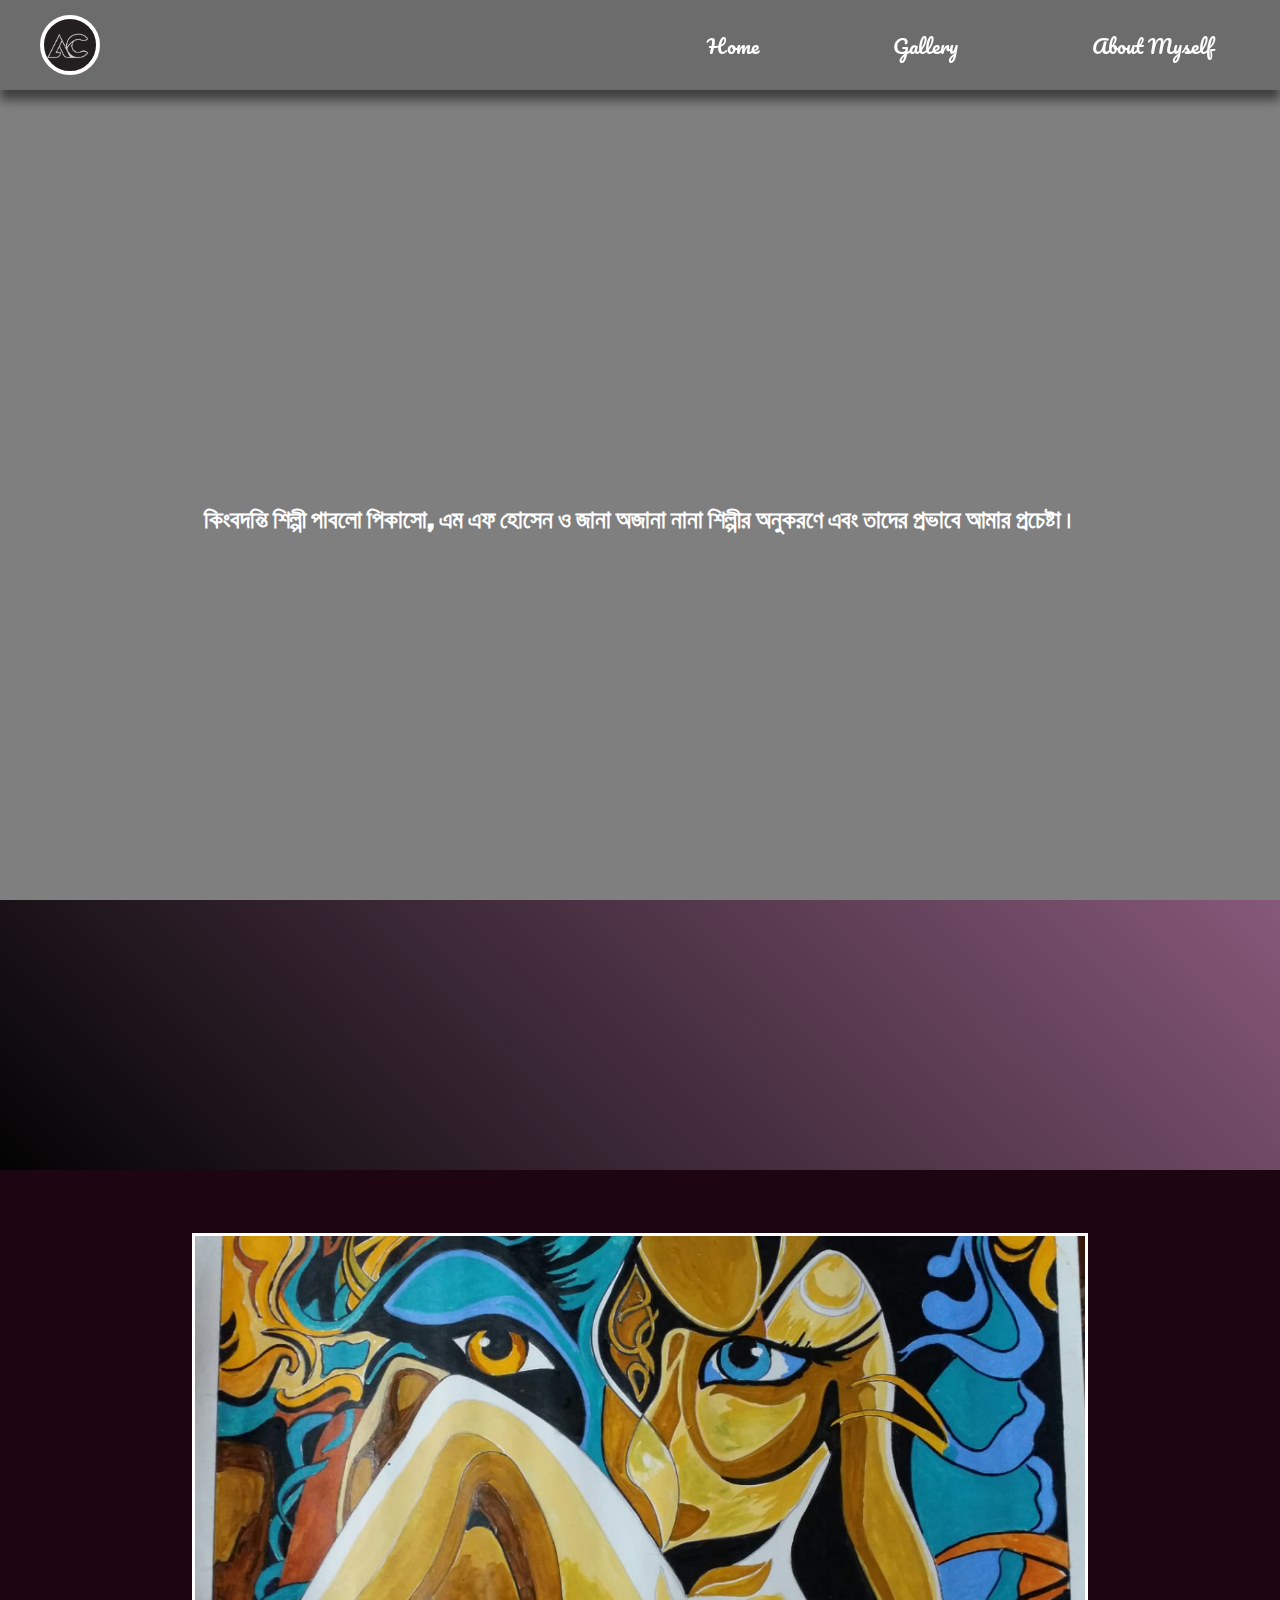
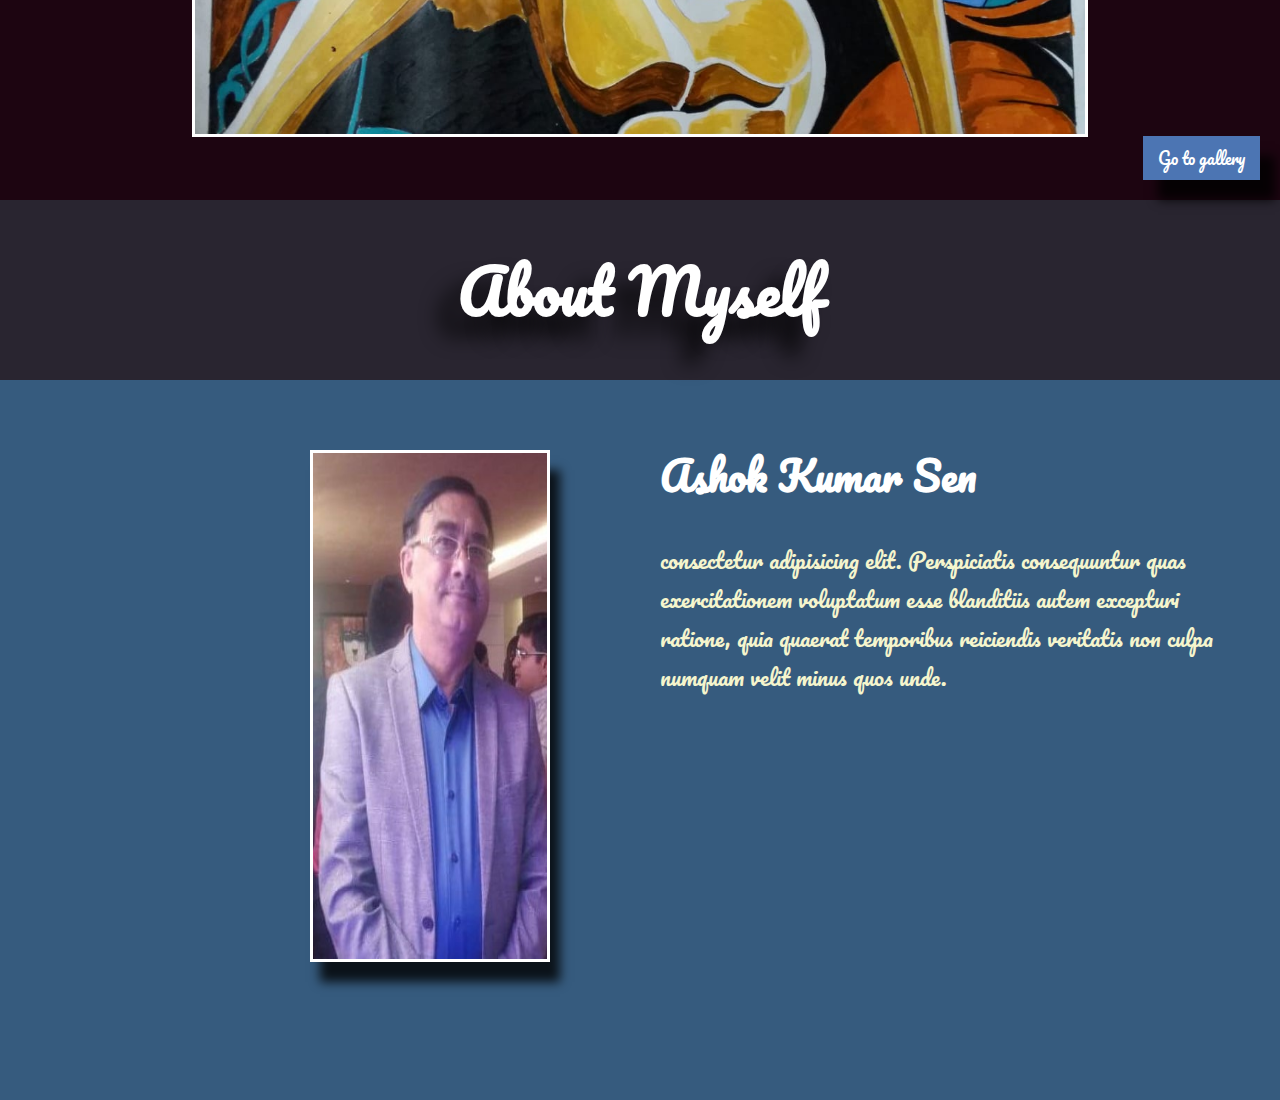
<file: index.html>
<!DOCTYPE html>
<html lang="en">
  <head>
    <meta charset="UTF-8" />
    <meta name="viewport" content="width=device-width, initial-scale=1.0" />
    <title>AshokOnCanvas</title>
    <link rel="preconnect" href="https://fonts.gstatic.com" />
    <link rel="preconnect" href="https://fonts.gstatic.com" />
    <link
      href="https://fonts.googleapis.com/css2?family=Carter+One&family=Pacifico&display=swap"
      rel="stylesheet"
    />
    <link rel="icon" href="./assets/icon.png" />
    <link rel="stylesheet" href="./style.css" />
  </head>
  <body>
    <div class="container">
      <header class="nav">
        <nav>
          <ul>
            <div class="logo"></div>
            <div class="links">
              <li><a href="#">Home</a></li>
              <li><a href="#Gallery">Gallery</a></li>
              <li><a href="#About">About Myself</a></li>
            </div>
          </ul>
        </nav>
      </header>
      <h1>AshokOnCanvas</h1>
      <p>
        কিংবদন্তি শিল্পী পাবলো পিকাসো, এম এফ হোসেন ও জানা অজানা নানা শিল্পীর
        অনুকরণে এবং তাদের প্রভাবে আমার প্রচেষ্টা।
      </p>
    </div>
    <div class="box" id="Gallery">
      <div class="gallery-header">
        <h1>A few of my Creations</h1>
      </div>
      <div class="gallery-content">
        <div class="gallery-container">
          <div class="three-container" id="three-container">
            <div
              class="slide"
              style="
                background: url(assets/7.jpg);
                background-position: center;
                background-size: cover;
                background-repeat: no-repeat;
              "
            ></div>
            <div
              class="slide"
              style="
                background: url(assets/51.jpg);
                background-position: center;
                background-size: cover;
                background-repeat: no-repeat;
              "
            ></div>
            <div
              class="slide"
              style="
                background: url(assets/39.jpg);

                background-position: center;
                background-size: cover;
                background-repeat: no-repeat;
              "
            ></div>
          </div>
          <a href="gallery.html" class="more-btn">Go to gallery</a>
        </div>
      </div>
    </div>

    <div class="about" id="About">
      <div class="about-header"><h3>About Myself</h3></div>
      <div class="about-container">
        <div class="image">
          <img src="assets/profile.jpg" alt="" />
        </div>
        <div class="description">
          <h3>Ashok Kumar Sen</h3>
          <p>
            consectetur adipisicing elit. Perspiciatis consequuntur quas
            exercitationem voluptatum esse blanditiis autem excepturi ratione,
            quia quaerat temporibus reiciendis veritatis non culpa numquam velit
            minus quos unde.
          </p>
        </div>
      </div>
    </div>
    <script src="./script.js"></script>
  </body>
</html>
</file>
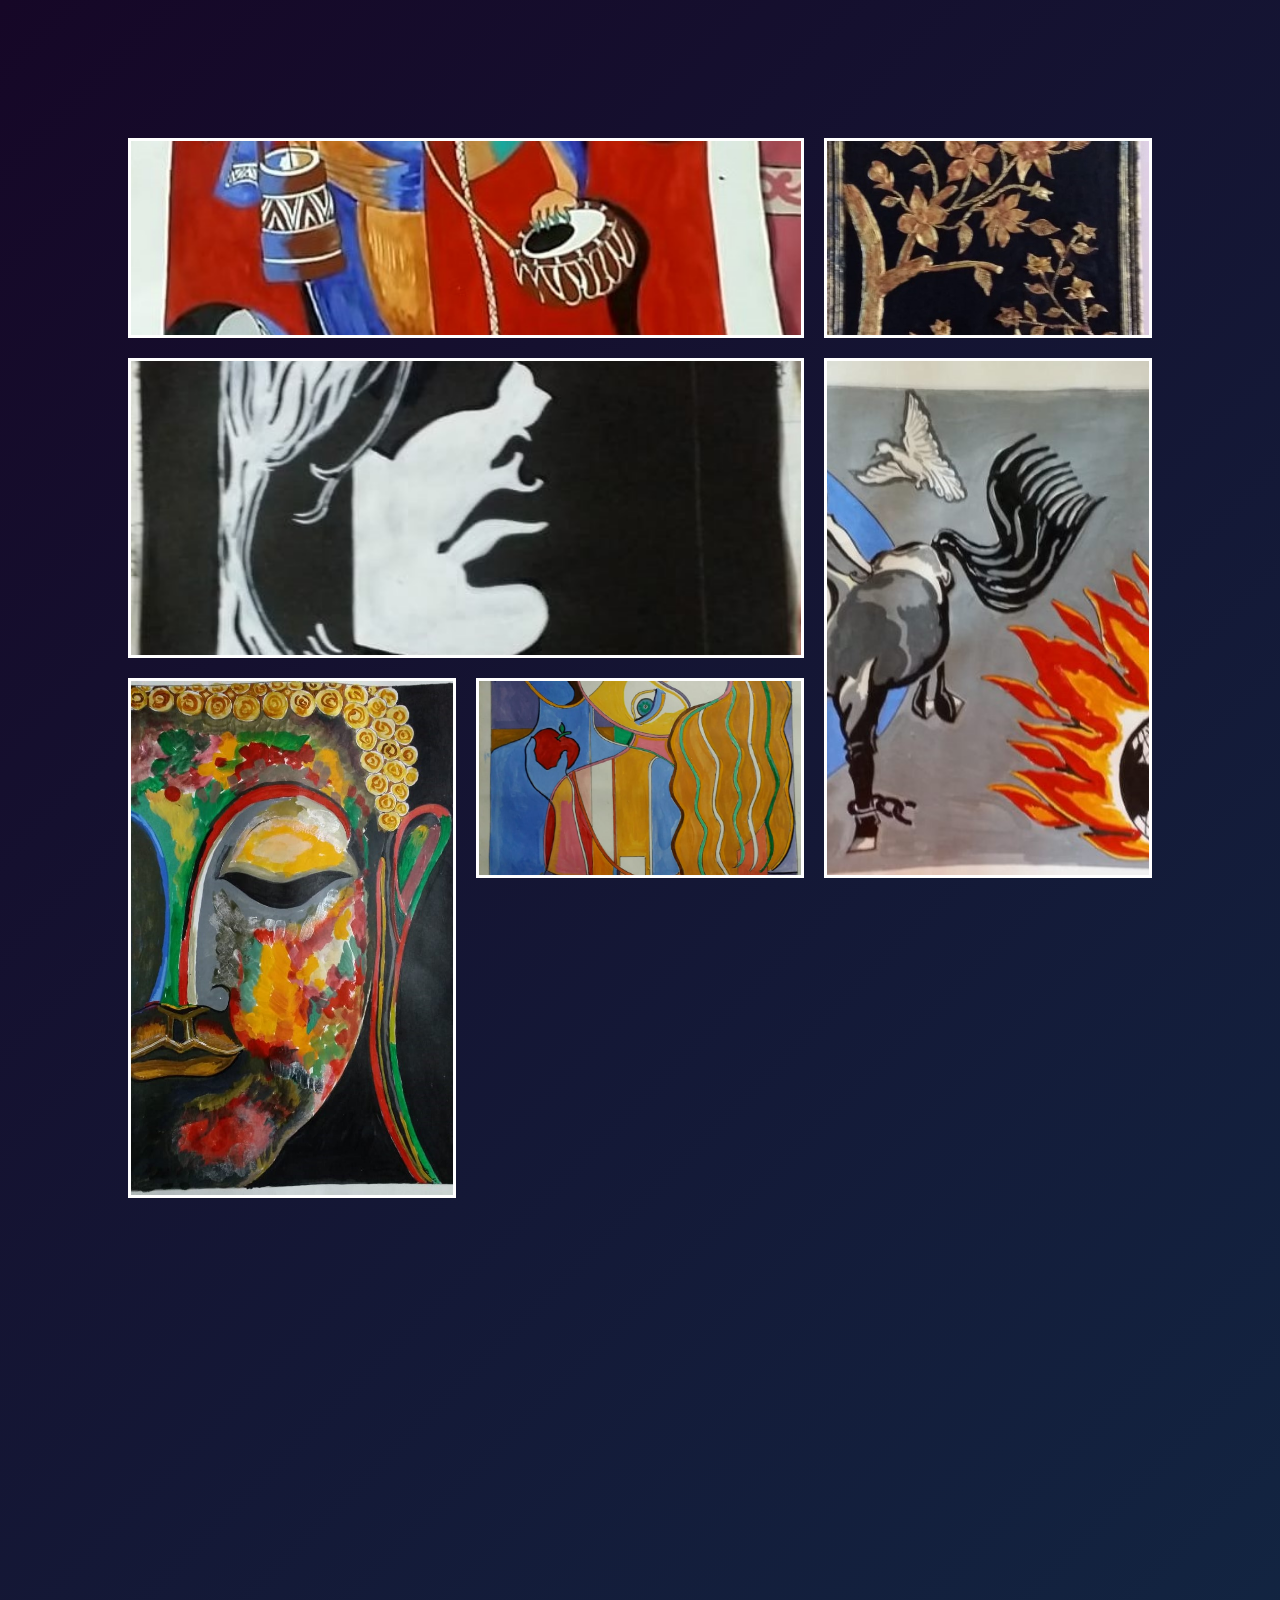
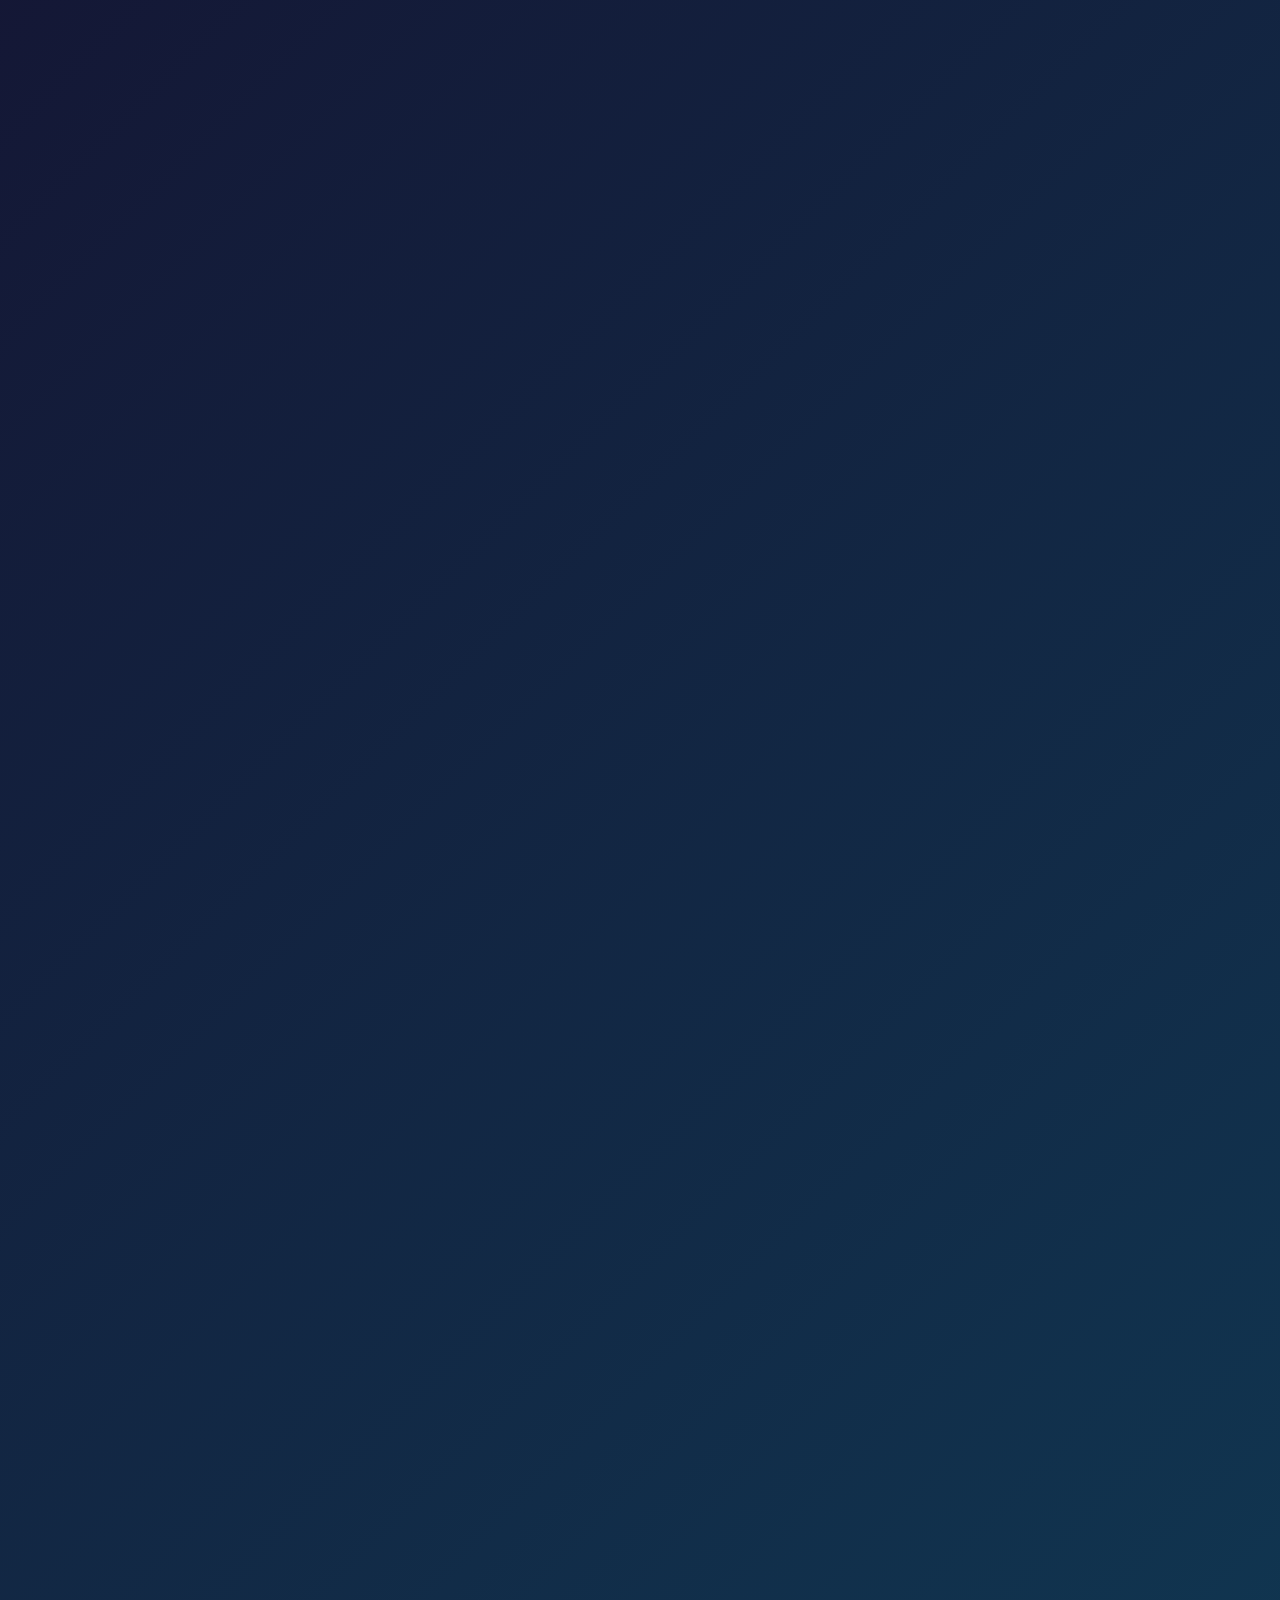
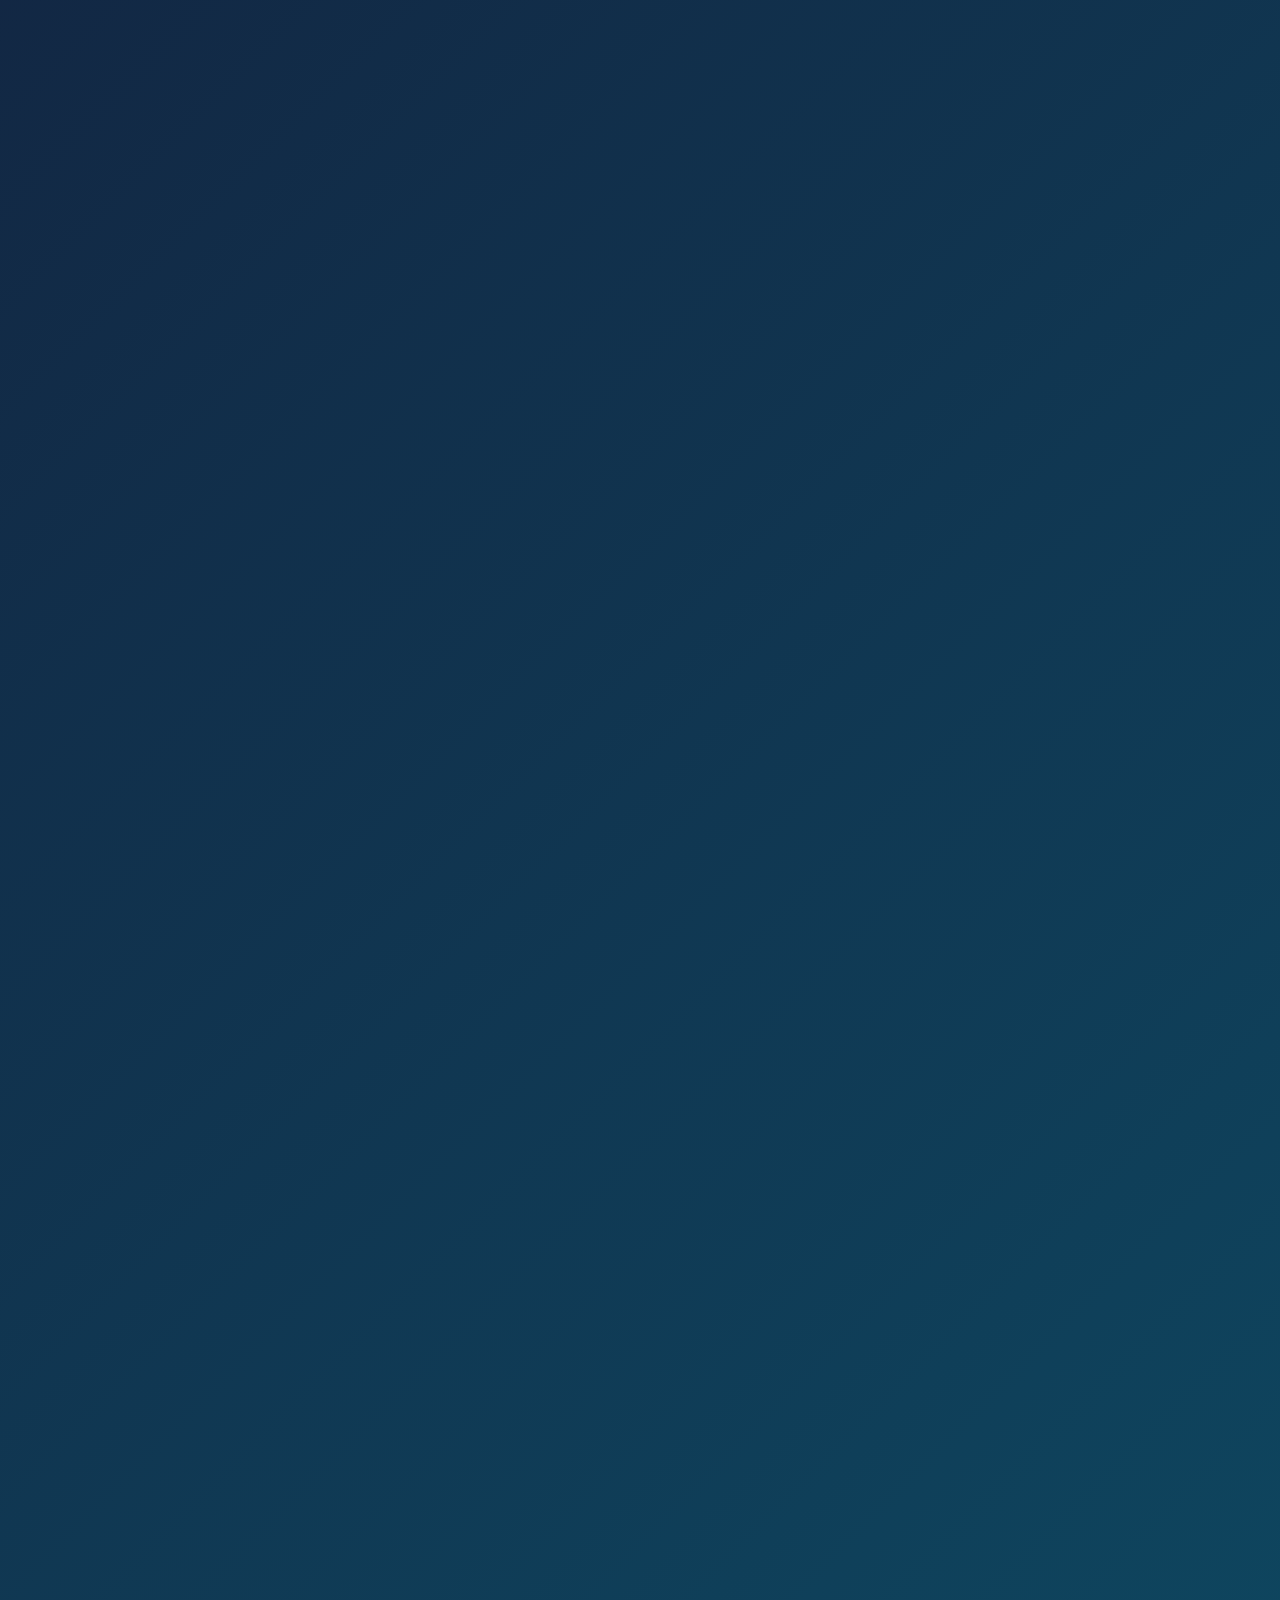
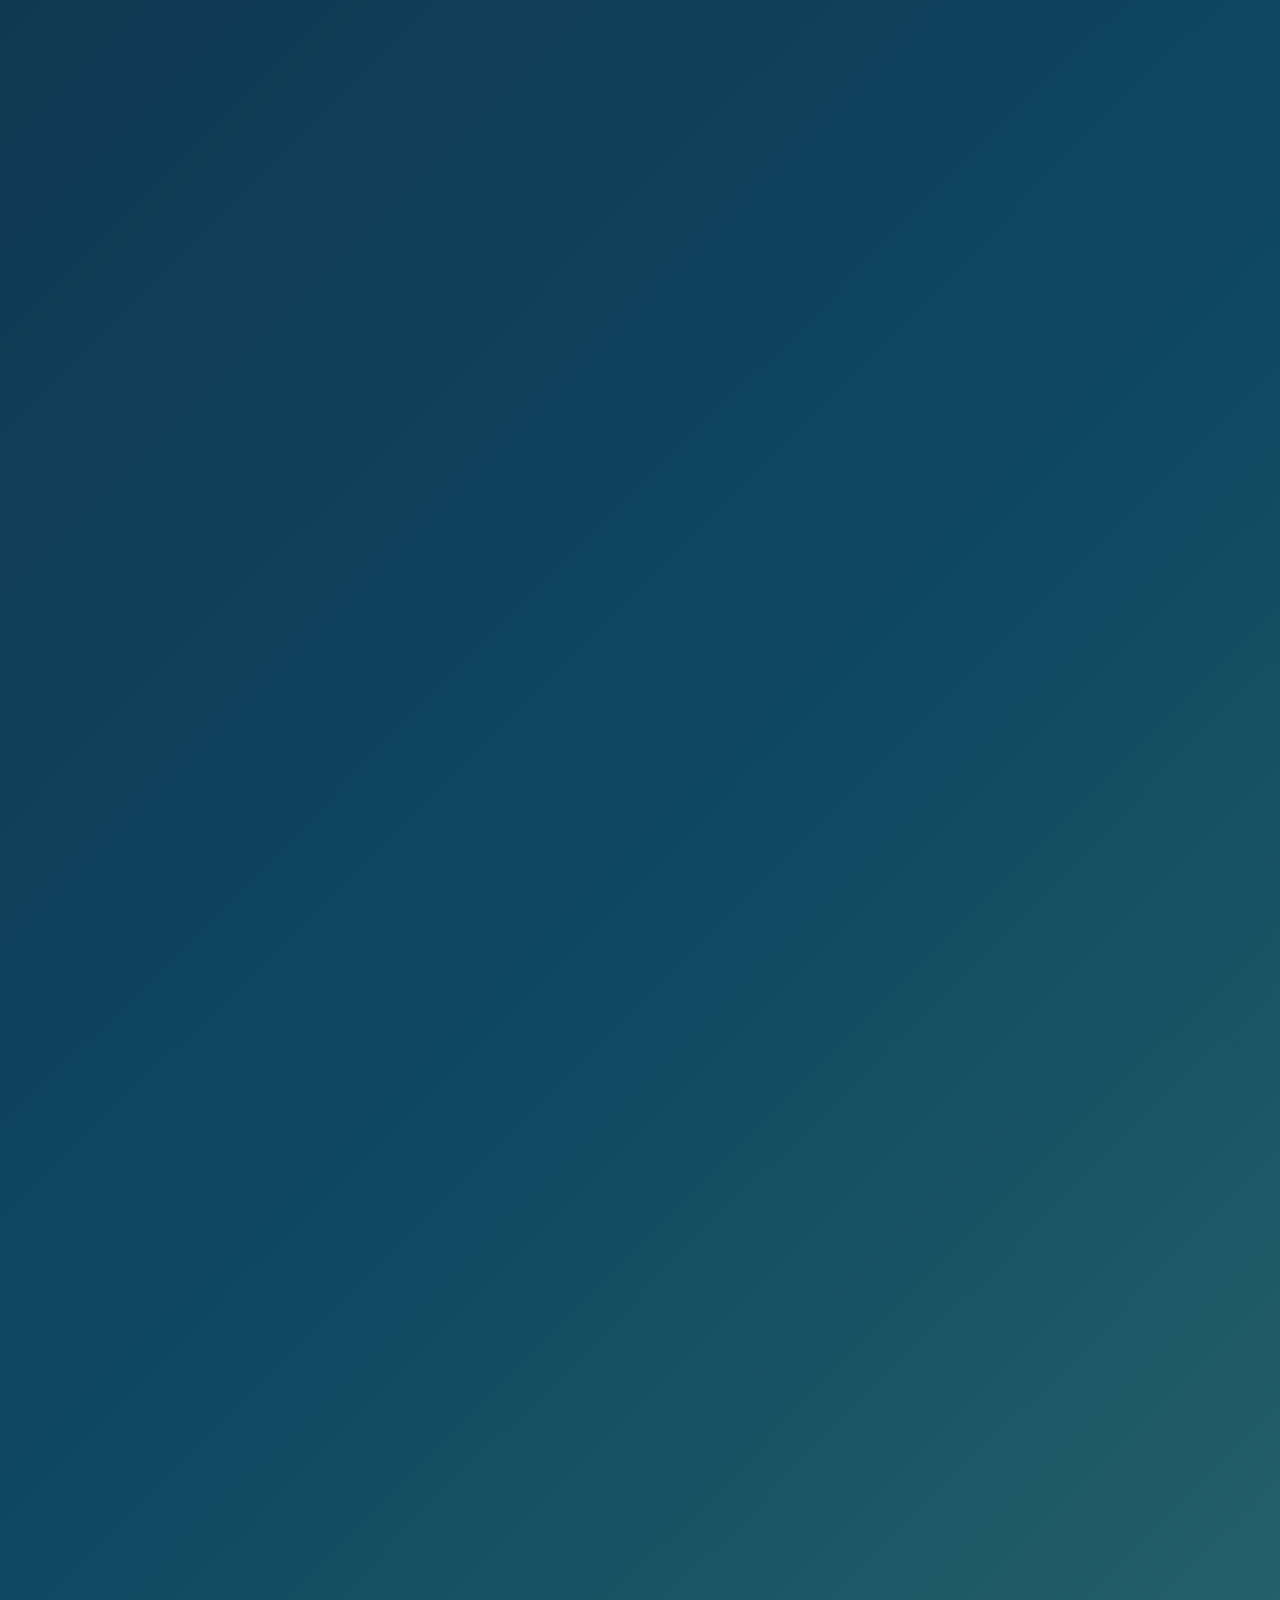
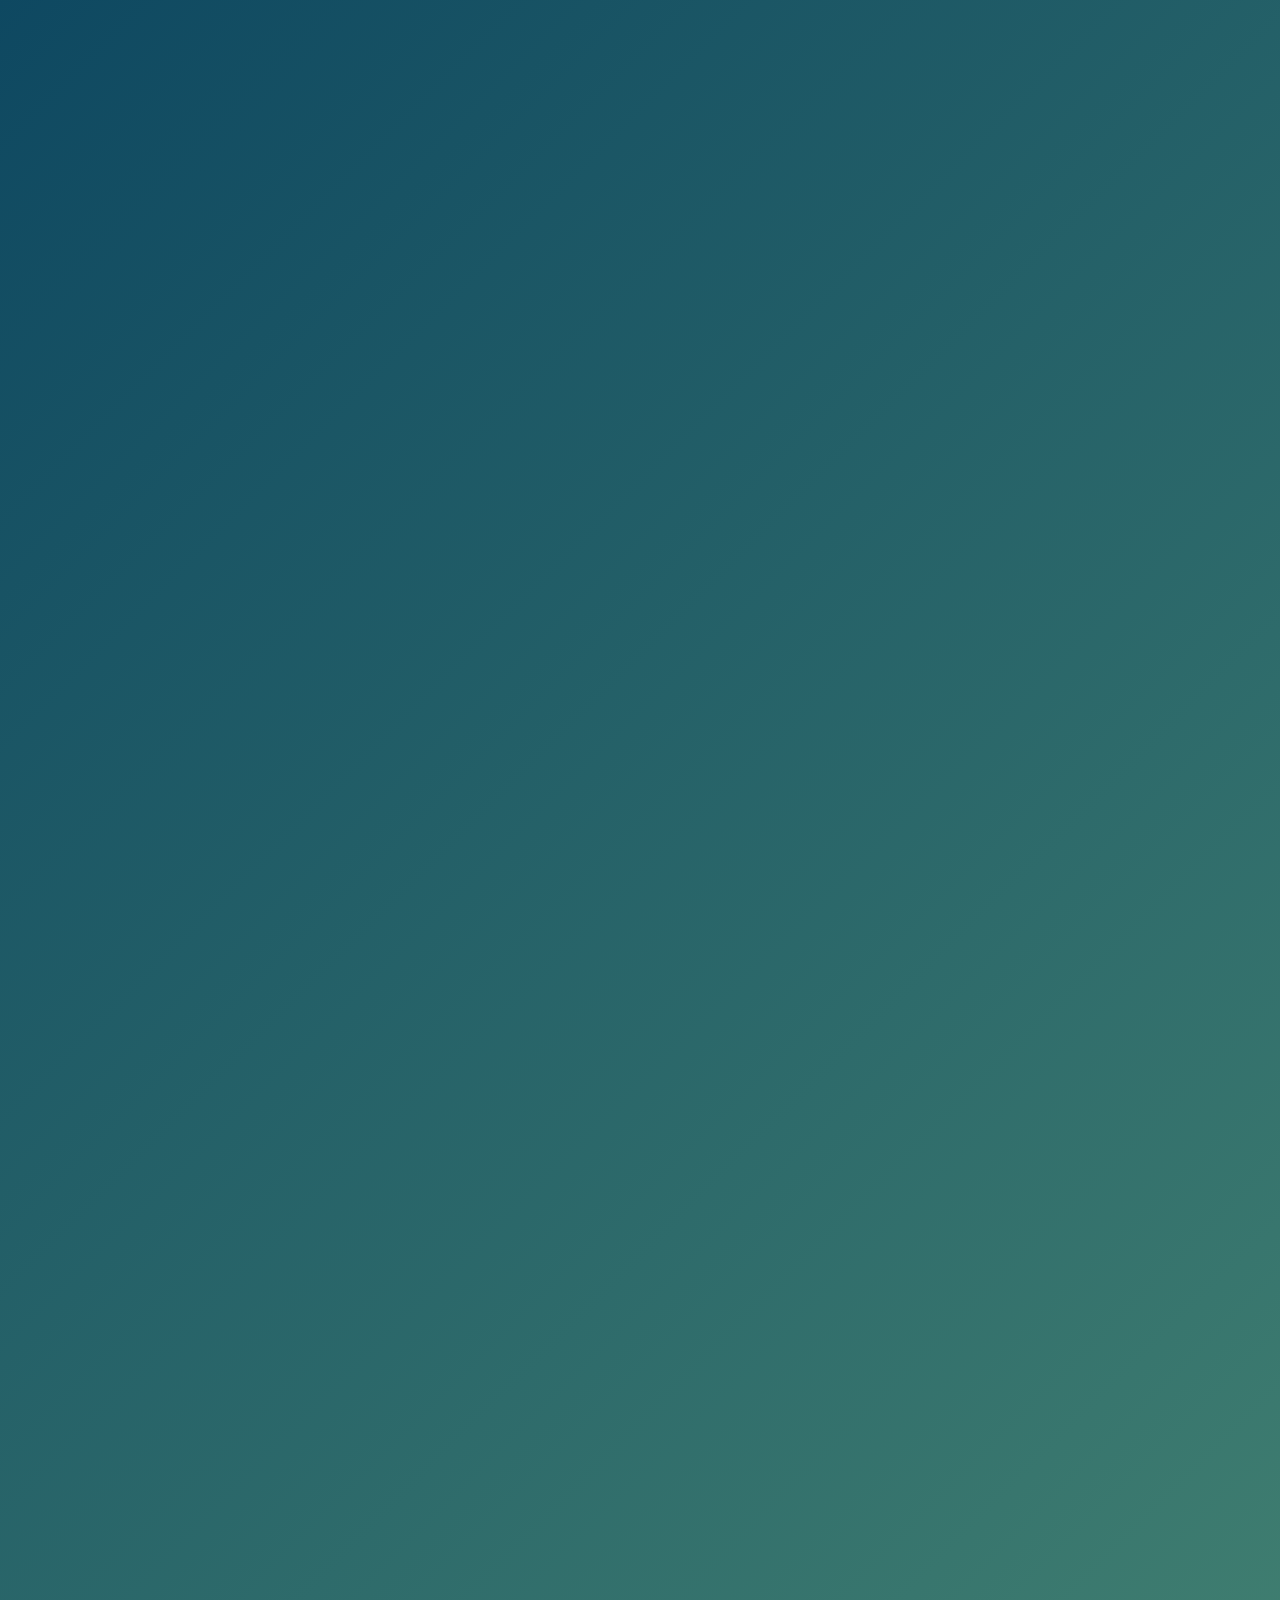
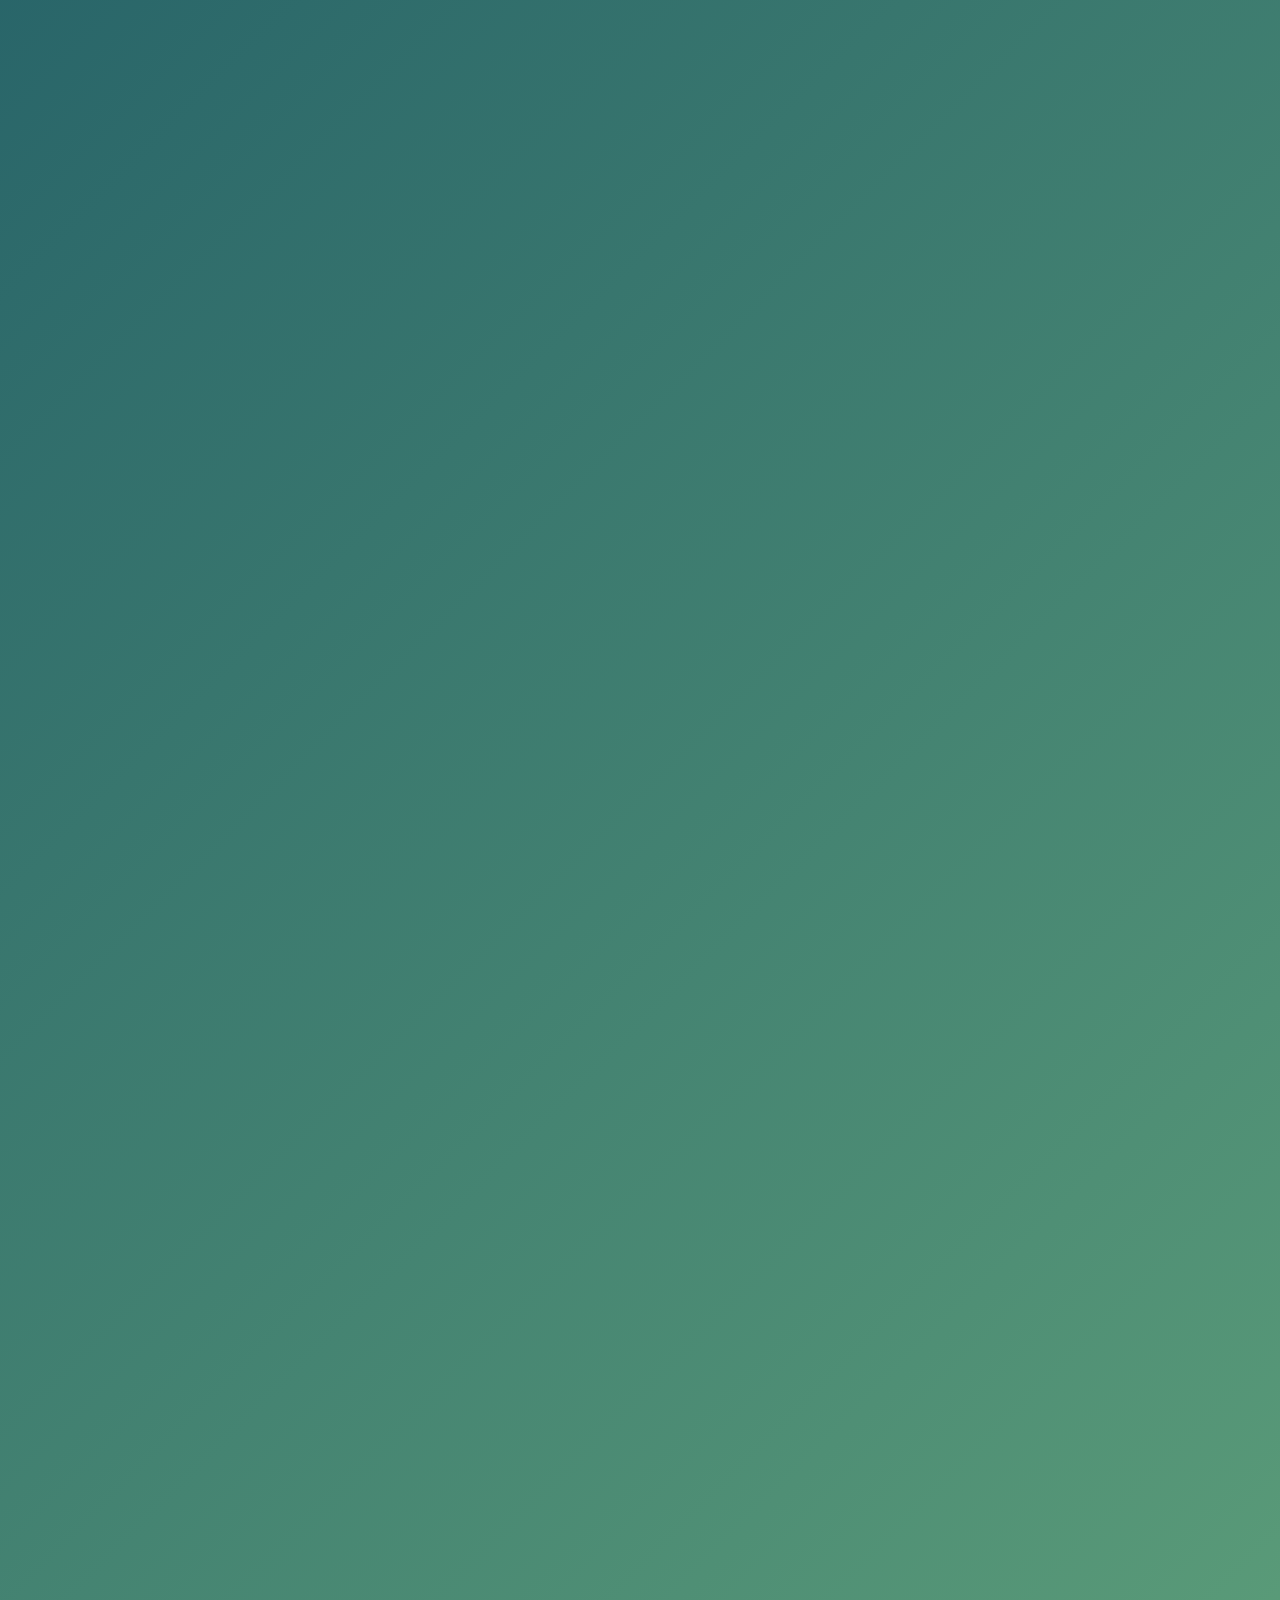
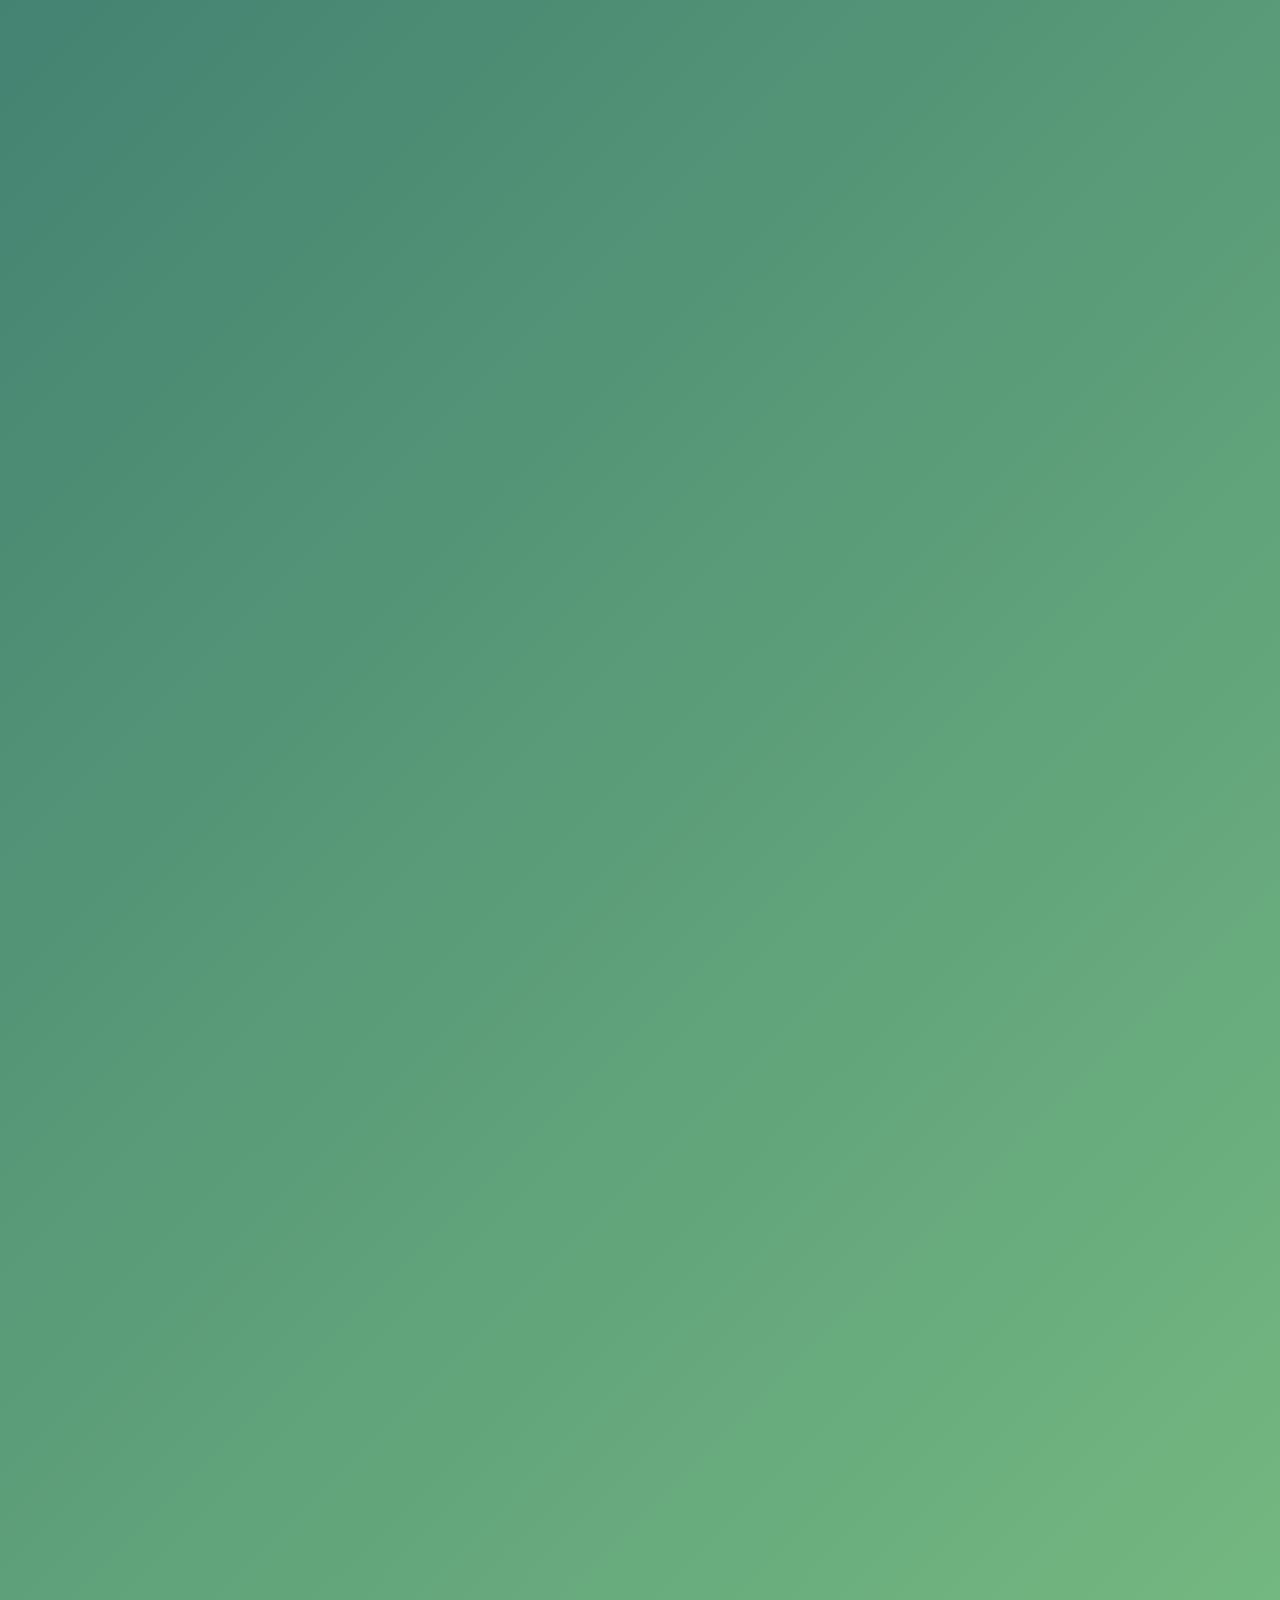
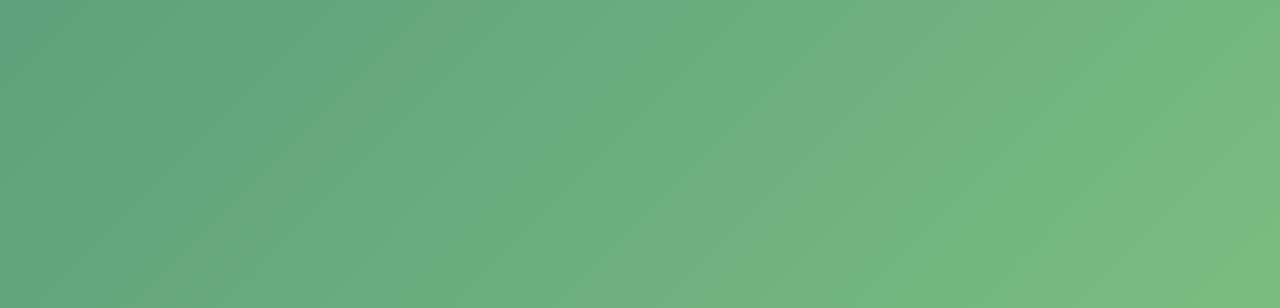
<file: gallery.html>
<!DOCTYPE html>
<html lang="en">
  <head>
    <meta charset="UTF-8" />
    <meta name="viewport" content="width=device-width, initial-scale=1.0" />
    <link rel="stylesheet" href="style2.css" />
    <title>Gallery</title>
  </head>
  <body>
    <div class="picture-container">
      <h1>Pictures Gallery</h1>
      <div style="margin-bottom: 50px" class="picture-gallery">
        <div class="slide w-2">
          <a href="assets/1.jpg"> <img src="assets/1.jpg" alt="" /></a>
        </div>
        <div class="slide">
          <a href="assets/2.jpg"> <img src="assets/2.jpg" alt="" /></a>
        </div>
        <div class="slide w-2">
          <a href="assets/3.jpg"> <img src="assets/3.jpg" alt="" /></a>
        </div>
        <div class="slide h-2">
          <a href="assets/4.jpg"> <img src="assets/4.jpg" alt="" /></a>
        </div>
        <div class="slide h-2">
          <a href="assets/5.jpg"> <img src="assets/5.jpg" alt="" /></a>
        </div>
        <div class="slide">
          <a href="assets/6.jpg"> <img src="assets/6.jpg" alt="" /></a>
        </div>
        <div class="slide">
          <a href="assets/7.jpg"> <img src="assets/7.jpg" alt="" /></a>
        </div>
        <div class="slide">
          <a href="assets/8.jpg"> <img src="assets/8.jpg" alt="" /></a>
        </div>
        <div class="slide">
          <a href="assets/9.jpg"> <img src="assets/9.jpg" 65 alt="" /></a>
        </div>
        <div class="slide">
          <a href="assets/10.jpg"> <img src="assets/10.jpg" 65 alt="" /></a>
        </div>
        <div class="slide">
          <a href="assets/11.jpg"> <img src="assets/11.jpg" 65 alt="" /></a>
        </div>
        <div class="slide">
          <a href="assets/12.jpg"> <img src="assets/12.jpg" 65 alt="" /></a>
        </div>
        <div class="slide">
          <a href="assets/13.jpg"> <img src="assets/13.jpg" 65 alt="" /></a>
        </div>
        <div class="slide">
          <a href="assets/14.jpg"> <img src="assets/14.jpg" 65 alt="" /></a>
        </div>
        <div class="slide">
          <a href="assets/15.jpg"> <img src="assets/15.jpg" 65 alt="" /></a>
        </div>
        <div class="slide">
          <a href="assets/16.jpg"> <img src="assets/16.jpg" 65 alt="" /></a>
        </div>
        <div class="slide">
          <a href="assets/17.jpg"> <img src="assets/17.jpg" 65 alt="" /></a>
        </div>
        <div class="slide">
          <a href="assets/18.jpg"> <img src="assets/18.jpg" 65 alt="" /></a>
        </div>
        <div class="slide">
          <a href="assets/19.jpg"> <img src="assets/19.jpg" 65 alt="" /></a>
        </div>
        <div class="slide">
          <a href="assets/20.jpg"> <img src="assets/20.jpg" 65 alt="" /></a>
        </div>
        <div class="slide">
          <a href="assets/21.jpg"> <img src="assets/21.jpg" 65 alt="" /></a>
        </div>
        <div class="slide">
          <a href="assets/22.jpg"> <img src="assets/22.jpg" 65 alt="" /></a>
        </div>
        <div class="slide">
          <a href="assets/23.jpg"> <img src="assets/23.jpg" 65 alt="" /></a>
        </div>
        <div class="slide">
          <a href="assets/24.jpg"> <img src="assets/24.jpg" 65 alt="" /></a>
        </div>
        <div class="slide">
          <a href="assets/25.jpg"> <img src="assets/25.jpg" 65 alt="" /></a>
        </div>
        <div class="slide">
          <a href="assets/26.jpg"> <img src="assets/26.jpg" 65 alt="" /></a>
        </div>
        <div class="slide">
          <a href="assets/27.jpg"> <img src="assets/27.jpg" 65 alt="" /></a>
        </div>
        <div class="slide">
          <a href="assets/28.jpg"> <img src="assets/28.jpg" 65 alt="" /></a>
        </div>
        <div class="slide">
          <a href="assets/29.jpg"> <img src="assets/29.jpg" 65 alt="" /></a>
        </div>
        <div class="slide">
          <a href="assets/30.jpg"> <img src="assets/30.jpg" 65 alt="" /></a>
        </div>
        <div class="slide">
          <a href="assets/31.jpg"> <img src="assets/31.jpg" 65 alt="" /></a>
        </div>
        <div class="slide">
          <a href="assets/32.jpg"> <img src="assets/32.jpg" 65 alt="" /></a>
        </div>
        <div class="slide">
          <a href="assets/33.jpg"> <img src="assets/33.jpg" 65 alt="" /></a>
        </div>
        <div class="slide">
          <a href="assets/34.jpg"> <img src="assets/34.jpg" 65 alt="" /></a>
        </div>
        <div class="slide">
          <a href="assets/35.jpg"> <img src="assets/35.jpg" 65 alt="" /></a>
        </div>
        <div class="slide">
          <a href="assets/36.jpg"> <img src="assets/36.jpg" 65 alt="" /></a>
        </div>
        <div class="slide">
          <a href="assets/37.jpg"> <img src="assets/37.jpg" 65 alt="" /></a>
        </div>
        <div class="slide">
          <a href="assets/38.jpg"> <img src="assets/38.jpg" 65 alt="" /></a>
        </div>
        <div class="slide">
          <a href="assets/39.jpg"> <img src="assets/39.jpg" 65 alt="" /></a>
        </div>
        <div class="slide">
          <a href="assets/40.jpg"> <img src="assets/40.jpg" 65 alt="" /></a>
        </div>
        <div class="slide">
          <a href="assets/41.jpg"> <img src="assets/41.jpg" 65 alt="" /></a>
        </div>
        <div class="slide">
          <a href="assets/42.jpg"> <img src="assets/42.jpg" 65 alt="" /></a>
        </div>
        <div class="slide">
          <a href="assets/43.jpg"> <img src="assets/43.jpg" 65 alt="" /></a>
        </div>
        <div class="slide">
          <a href="assets/44.jpg"> <img src="assets/44.jpg" 65 alt="" /></a>
        </div>
        <div class="slide">
          <a href="assets/45.jpg"> <img src="assets/45.jpg" 65 alt="" /></a>
        </div>
        <div class="slide">
          <a href="assets/46.jpg"> <img src="assets/46.jpg" 65 alt="" /></a>
        </div>
        <div class="slide">
          <a href="assets/47.jpg"> <img src="assets/47.jpg" 65 alt="" /></a>
        </div>
        <div class="slide">
          <a href="assets/48.jpg"> <img src="assets/48.jpg" 65 alt="" /></a>
        </div>
        <div class="slide">
          <a href="assets/49.jpg"> <img src="assets/49.jpg" 65 alt="" /></a>
        </div>
        <div class="slide">
          <a href="assets/50.jpg"> <img src="assets/50.jpg" 65 alt="" /></a>
        </div>
        <div class="slide">
          <a href="assets/51.jpg"> <img src="assets/51.jpg" 65 alt="" /></a>
        </div>
        <div class="slide">
          <a href="assets/52.jpg"> <img src="assets/52.jpg" 65 alt="" /></a>
        </div>
        <div class="slide">
          <a href="assets/53.jpg"> <img src="assets/53.jpg" 65 alt="" /></a>
        </div>
        <div class="slide">
          <a href="assets/54.jpg"> <img src="assets/54.jpg" 65 alt="" /></a>
        </div>
        <div class="slide">
          <a href="assets/55.jpg"> <img src="assets/55.jpg" 65 alt="" /></a>
        </div>
        <div class="slide">
          <a href="assets/56.jpg"> <img src="assets/56.jpg" 65 alt="" /></a>
        </div>
        <div class="slide">
          <a href="assets/57.jpg"> <img src="assets/57.jpg" 65 alt="" /></a>
        </div>
        <div class="slide">
          <a href="assets/58.jpg"> <img src="assets/58.jpg" 65 alt="" /></a>
        </div>
        <div class="slide">
          <a href="assets/59.jpg"> <img src="assets/59.jpg" 65 alt="" /></a>
        </div>
        <div class="slide">
          <a href="assets/60.jpg"> <img src="assets/60.jpg" 65 alt="" /></a>
        </div>
        <div class="slide">
          <a href="assets/61.jpg"> <img src="assets/61.jpg" 65 alt="" /></a>
        </div>
        <div class="slide">
          <a href="assets/62.jpg"> <img src="assets/62.jpg" 65 alt="" /></a>
        </div>
        <div class="slide">
          <a href="assets/63.jpg"> <img src="assets/63.jpg" 65 alt="" /></a>
        </div>
        <div class="slide">
          <a href="assets/64.jpg"> <img src="assets/64.jpg" 65 alt="" /></a>
        </div>
        <div class="slide">
          <a href="assets/65.jpg"> <img src="assets/65.jpg" 65 alt="" /></a>
        </div>
        <div class="slide">
          <a href="assets/66.jpg"> <img src="assets/66.jpg" 65 alt="" /></a>
        </div>
        <div class="slide">
          <a href="assets/68.jpg"> <img src="assets/68.jpg" 65 alt="" /></a>
        </div>
        <div class="slide">
          <a href="assets/69.jpg"> <img src="assets/69.jpg" 65 alt="" /></a>
        </div>
        <div class="slide">
          <a href="assets/70.jpg"> <img src="assets/70.jpg" 65 alt="" /></a>
        </div>
        <div class="slide">
          <a href="assets/71.jpg"> <img src="assets/71.jpg" 65 alt="" /></a>
        </div>
        <div class="slide">
          <a href="assets/72.jpg"> <img src="assets/72.jpg" 65 alt="" /></a>
        </div>
        <div class="slide">
          <a href="assets/73.jpg"> <img src="assets/73.jpg" 65 alt="" /></a>
        </div>
        <div class="slide">
          <a href="assets/74.jpg"> <img src="assets/74.jpg" 65 alt="" /></a>
        </div>
        <div class="slide">
          <a href="assets/75.jpeg"> <img src="assets/75.jpeg" 65 alt="" /></a>
        </div>
        <div class="slide">
          <a href="assets/76.jpeg"> <img src="assets/76.jpeg" 65 alt="" /></a>
        </div>
        <div class="slide">
          <a href="assets/77.jpeg"> <img src="assets/77.jpeg" 65 alt="" /></a>
        </div>
        <div class="slide">
          <a href="assets/78.jpeg"> <img src="assets/78.jpeg" 65 alt="" /></a>
        </div>
        <div class="slide">
          <a href="assets/79.jpeg"> <img src="assets/79.jpeg" 65 alt="" /></a>
        </div>
        <div class="slide">
          <a href="assets/80.jpeg"> <img src="assets/80.jpeg" 65 alt="" /></a>
        </div>
        <div class="slide">
          <a href="assets/81.jpeg"> <img src="assets/81.jpeg" 65 alt="" /></a>
        </div>
        <div class="slide">
          <a href="assets/82.jpeg"> <img src="assets/82.jpeg" 65 alt="" /></a>
        </div>
        <div class="slide">
          <a href="assets/83.jpeg"> <img src="assets/83.jpeg" 65 alt="" /></a>
        </div>
        <div class="slide">
          <a href="assets/84.jpeg"> <img src="assets/84.jpeg" 65 alt="" /></a>
        </div>
        <div class="slide">
          <a href="assets/85.jpeg"> <img src="assets/85.jpeg" 65 alt="" /></a>
        </div>
        <div class="slide">
          <a href="assets/86.jpeg"> <img src="assets/86.jpeg" 65 alt="" /></a>
        </div>
        <div class="slide">
          <a href="assets/87.jpeg"> <img src="assets/87.jpeg" 65 alt="" /></a>
        </div>
        <div class="slide">
          <a href="assets/88.jpeg"> <img src="assets/88.jpeg" 65 alt="" /></a>
        </div>
        <div class="slide">
          <a href="assets/89.jpeg"> <img src="assets/89.jpeg" 65 alt="" /></a>
        </div>
        <div class="slide">
          <a href="assets/90.jpeg"> <img src="assets/90.jpeg" 65 alt="" /></a>
        </div>
        <div class="slide">
          <a href="assets/91.jpeg"> <img src="assets/91.jpeg" 65 alt="" /></a>
        </div>
        <div class="slide">
          <a href="assets/92.jpeg"> <img src="assets/92.jpeg" 65 alt="" /></a>
        </div>
        <div class="slide">
          <a href="assets/93.jpeg"> <img src="assets/93.jpeg" 65 alt="" /></a>
        </div>
        <div class="slide">
          <a href="assets/94.jpeg"> <img src="assets/94.jpeg" 65 alt="" /></a>
        </div>
        <div class="slide">
          <a href="assets/95.jpeg"> <img src="assets/95.jpeg" 65 alt="" /></a>
        </div>
        <div class="slide">
          <a href="assets/96.jpeg"> <img src="assets/96.jpeg" 65 alt="" /></a>
        </div>
        <div class="slide">
          <a href="assets/97.jpeg"> <img src="assets/97.jpeg" 65 alt="" /></a>
        </div>
        <div class="slide">
          <a href="assets/98.jpeg"> <img src="assets/98.jpeg" 65 alt="" /></a>
        </div>
        <div class="slide">
          <a href="assets/99.jpeg"> <img src="assets/99.jpeg" 65 alt="" /></a>
        </div>
        <div class="slide">
          <a href="assets/100.jpeg"> <img src="assets/100.jpeg" 65 alt="" /></a>
        </div>
        <div class="slide">
          <a href="assets/101.jpeg"> <img src="assets/101.jpeg" 65 alt="" /></a>
        </div>
        <div class="slide">
          <a href="assets/102.jpeg"> <img src="assets/102.jpeg" 65 alt="" /></a>
        </div>
        <div class="slide">
          <a href="assets/103.jpeg"> <img src="assets/103.jpeg" 65 alt="" /></a>
        </div>
        <div class="slide">
          <a href="assets/104.jpeg"> <img src="assets/104.jpeg" 65 alt="" /></a>
        </div>
        <div class="slide">
          <a href="assets/105.jpeg"> <img src="assets/105.jpeg" 65 alt="" /></a>
        </div>
        <div class="slide">
          <a href="assets/106.jpeg"> <img src="assets/106.jpeg" 65 alt="" /></a>
        </div>
        <div class="slide">
          <a href="assets/107.jpeg"> <img src="assets/107.jpeg" 65 alt="" /></a>
        </div>
        <div class="slide">
          <a href="assets/108.jpeg"> <img src="assets/108.jpeg" 65 alt="" /></a>
        </div>
        <div class="slide">
          <a href="assets/109.jpeg"> <img src="assets/109.jpeg" 65 alt="" /></a>
        </div>
        <div class="slide">
          <a href="assets/110.jpeg"> <img src="assets/110.jpeg" 65 alt="" /></a>
        </div>
        <div class="slide">
          <a href="assets/111.jpeg"> <img src="assets/111.jpeg" 65 alt="" /></a>
        </div>
        <div class="slide">
          <a href="assets/112.jpeg"> <img src="assets/112.jpeg" 65 alt="" /></a>
        </div>
        <div class="slide">
          <a href="assets/113.jpeg"> <img src="assets/113.jpeg" 65 alt="" /></a>
        </div>
        <div class="slide">
          <a href="assets/114.jpeg"> <img src="assets/114.jpeg" 65 alt="" /></a>
        </div>
        <div class="slide">
          <a href="assets/115.jpeg"> <img src="assets/115.jpeg" 65 alt="" /></a>
        </div>
        <div class="slide">
          <a href="assets/116.jpeg"> <img src="assets/116.jpeg" 65 alt="" /></a>
        </div>
        <div class="slide">
          <a href="assets/117.jpeg"> <img src="assets/117.jpeg" 65 alt="" /></a>
        </div>
        <div class="slide">
          <a href="assets/118.jpeg"> <img src="assets/118.jpeg" 65 alt="" /></a>
        </div>
        <div class="slide">
          <a href="assets/119.jpeg"> <img src="assets/119.jpeg" 65 alt="" /></a>
        </div>
        <div class="slide">
          <a href="assets/120.jpeg"> <img src="assets/120.jpeg" 65 alt="" /></a>
        </div>
        <div class="slide">
          <a href="assets/121.jpeg"> <img src="assets/121.jpeg" 65 alt="" /></a>
        </div>
      </div>
    </div>
    <script src="./gallery.js"></script>
  </body>
</html>
</file>
<file: style.css>
* {
  box-sizing: border-box;
  margin: 0px;
  padding: 0px;
  scroll-behavior: smooth;
}

body {
  font-family: "Pacifico", cursive;
}

li {
  text-decoration: none;
  list-style: none;
}

.container {
  display: flex;
  flex-direction: column;
  align-items: center;
  justify-content: center;
  min-height: 100vh;
  background-image: url("https://images.unsplash.com/photo-1563784269116-ff83fae17724?ixid=MXwxMjA3fDB8MHxwaG90by1wYWdlfHx8fGVufDB8fHw%3D&ixlib=rb-1.2.1&auto=format&fit=crop&w=1188&q=80");
  background-size: cover;
  background-position: center;
  background-color: rgba(0, 0, 0, 0.5);
  background-blend-mode: multiply;
  color: #fff;
  position: relative;
  transition: 0.6s ease;
}

.container h1 {
  font-size: 90px;
  font-family: "Carter One", cursive;
  font-weight: 600;
  background-attachment: fixed;
  background-position: top;
  background-clip: text;
  -webkit-background-clip: text;
  -webkit-text-fill-color: transparent;
  background-image: url("https://images.unsplash.com/photo-1518757632508-b8e0453cc296?ixid=MXwxMjA3fDB8MHxwaG90by1wYWdlfHx8fGVufDB8fHw%3D&ixlib=rb-1.2.1&auto=format&fit=crop&w=1050&q=80");
}

.container p {
  font-size: 24px;
  font-weight: bold;
  font-family: "Carter One", cursive;
}

.nav {
  position: fixed;
  top: 0;
  height: 10vh;
  font-size: 20px;

  flex-direction: row;
  z-index: 100;
}

.logo {
  height: 60px;
  width: 60px;
  border-radius: 50%;
  background-image: url("./assets/logo.jpg");
  background-size: cover;
  background-position: center;
  border: 4px solid white;
  margin-left: 40px;
}

.nav ul {
  display: flex;
  align-items: center;
  justify-content: space-between;
  height: 10vh;
  background-color: rgba(82, 79, 79, 0.4);
  width: 100vw;
  box-shadow: 0 10px 10px rgba(0, 0, 0, 0.5);
}

.links {
  display: flex;
  align-items: center;
  justify-content: space-around;
  width: 50%;
}

.nav ul li a {
  cursor: pointer;
  text-decoration: none;
  color: #fff;
  position: relative;
}

.nav ul li a::before {
  content: "";
  position: absolute;
  bottom: -6px;
  height: 5px;
  width: 100%;
  transform: translateX(-100%);
  opacity: 0;
  background: linear-gradient(
    to right,
    rgb(209, 169, 59),
    rgb(45, 138, 102),
    rgb(78, 78, 209)
  );
  transition: 0.4s ease-in-out;
}

.nav ul li a:hover::before {
  transform: translateX(0%);
  opacity: 1;
}

.box {
  min-height: 100vh;
}

.gallery-header {
  height: 30vh;
  text-align: center;
  display: flex;
  align-items: center;
  justify-content: center;
  background: linear-gradient(45deg, rgb(3, 3, 3), rgb(134, 88, 121));
}

.gallery-content {
  position: relative;
  height: 70vh;
  background-color: rgb(29, 5, 17);
  display: flex;
  align-items: center;
  justify-content: center;
}

.more-btn {
  position: absolute;
  bottom: 20px;
  right: 20px;
  padding: 8px 15px;
  border: none;
  outline: none;
  background-color: rgb(76, 117, 179);
  color: #fff;
  cursor: pointer;
  box-shadow: 15px 20px 10px rgba(0, 0, 0, 0.8);
  text-decoration: none;
}

.gallery-container {
  height: 80%;
  width: 70%;
  border: 3px solid white;
  overflow: hidden;
}

.three-container {
  height: 100%;
  width: 100%;
  transition: transform 0.6s ease;
}

.slide {
  height: 100%;
  width: 100%;
  background-position: center;
  background-size: cover;
  background-repeat: no-repeat;
}

.gallery-header h1 {
  font-family: "Carter One", cursive;
  font-size: 80px;
  background: url("https://images.unsplash.com/photo-1500462918059-b1a0cb512f1d?ixlib=rb-1.2.1&ixid=MXwxMjA3fDB8MHxwaG90by1wYWdlfHx8fGVufDB8fHw%3D&auto=format&fit=crop&w=634&q=80");
  background-attachment: fixed;
  background-clip: text;
  -webkit-background-clip: text;
  -webkit-text-fill-color: transparent;
}

.about {
  height: 100vh;
  background-color: rgb(54, 91, 126);
}

.about-header {
  height: 20vh;
  background-color: rgb(41, 37, 48);
  display: flex;
  align-items: center;
  justify-content: center;
}

.about-header h3 {
  font-size: 60px;
  color: #fff;
  text-shadow: -20px 20px 20px rgba(0, 0, 0, 0.8);
}

.about-container {
  height: 80vh;
  display: flex;
  padding: 40px;
  display: flex;
  align-items: center;
  justify-content: center;
}

.image {
  display: flex;
  height: 100%;
  width: 50%;
  justify-content: flex-end;
}

.image > img {
  height: 80%;
  width: 40%;
  margin: 30px;
  margin-right: 90px;
  border: 3px solid white;
  box-shadow: 10px 20px 10px rgba(0, 0, 0, 0.8);
}

.description {
  width: 50%;

  height: 100%;
  padding: 20px;
}

.description h3 {
  font-size: 40px;
  color: #fff;
  margin-bottom: 30px;
}

.description p {
  color: rgb(245, 245, 205);
  font-size: 22px;
}

@media screen and (max-width: 400px) {
  .container {
    min-width: 100vw;
  }

  .container h1 {
    font-size: 40px;
  }

  .container p {
    font-size: 12px;
    padding: 15px;
    text-align: center;
    font-weight: 900;
  }

  .logo {
    height: 35px;
    width: 35px;
    margin-left: 20px;
  }

  nav {
    font-size: 15px;
  }
  nav ul .links {
    width: 70%;
    padding-right: 20px;
  }
  .gallery-header {
    height: 20vh;
  }
  .gallery-header h1 {
    font-size: 34px;
  }

  .gallery-content {
    height: 80vh;
  }

  .gallery-container {
    height: 60%;
    width: 80%;
  }

  .more-btn {
    position: absolute;
    bottom: 20px;
    right: 50%;
    transform: translateX(50%);
    padding: 5px 9px;
    border: none;
    outline: none;
    background-color: rgb(76, 117, 179);
    color: #fff;
    cursor: pointer;
    box-shadow: 5px 5px 5px rgba(0, 0, 0, 0.8);
    text-decoration: none;
    font-size: 12px;
  }

  .about-header {
    height: 20vh;
  }

  .about-header h3 {
    font-size: 34px;
  }

  .about-container {
    height: 80vh;
    width: 100%;
    padding: 10px;
    display: flex;
    align-items: center;
    justify-content: center;
  }

  .image {
    height: 60%;
    width: 40%;
    display: flex;
    align-items: center;
    justify-content: center;
  }

  .image > img {
    height: 114px;
    width: 96px;
    margin-left: 30px;
  }

  .description {
    display: flex;
    align-items: center;
    flex-direction: column;
    height: 60%;
    padding: 5px;
  }

  .description h3 {
    font-size: 20px;
  }

  .description p {
    font-size: 12px;
  }
}
</file>
<file: style2.css>
@import url("https://fonts.googleapis.com/css2?family=Pacifico&display=swap");

* {
  margin: 0;
  padding: 0;
  box-sizing: border-box;
  overflow-x: hidden;
}

.picture-container {
  position: relative;
  display: flex;
  align-items: center;
  flex-direction: column;
  width: 100%;
  min-height: 100vh;
  text-align: center;
  font-family: "Gill Sans", "Gill Sans MT", Calibri, "Trebuchet MS", sans-serif,
    cursive;
  background: linear-gradient(
    135deg,
    rgb(22, 7, 39),
    rgb(14, 72, 97),
    rgb(121, 189, 130)
  );
  color: #fff;
}

.picture-container h1 {
  font-family: "Pacifico", cursive;
  font-size: 50px;
  margin-bottom: 50px;
  width: 100%;
  transform: translateX(-100%);
  animation: animate 0.7s cubic-bezier(0.4, 0, 0.2, 1) 0.6s forwards;
}

.picture-gallery {
  height: 100%;
  width: 80%;
  display: grid;
  grid-template-columns: repeat(3, 1fr);
  grid-auto-rows: 200px 300px;
  grid-gap: 20px;
}
.picture-gallery .slide {
  opacity: 0;
  height: 100%;
  width: 100%;
  border: 3px solid white;
  overflow: hidden;
  transition: all 0.6s ease-in-out;
  transform: translateX(400%);
}

.picture-gallery .slide:nth-of-type(even) {
  transform: translateX(-400%);
}

.picture-gallery .slide.show {
  opacity: 1;
  transform: translate(0%);
}

.picture-gallery .slide img {
  height: 100%;
  width: 100%;
  object-fit: cover;
  object-position: 50% 50%;
  transition: 0.4s ease-in-out;
  box-shadow: 10px 20px 10px rgba(0, 0, 0, 0.7);
}
.picture-gallery .slide:hover img {
  transform: scale(1.2);
}

.w-1 {
  grid-column: span 1;
}

.w-2 {
  grid-column: span 2;
}

.h-1 {
  grid-row: span 1;
}
.h-2 {
  grid-row: span 2;
}

@media screen and (max-width: 400px) {
  .picture-gallery {
    width: 100%;
    padding: 0px 17px;
    grid-auto-rows: 120px 150px;
  }

  .picture-container h1 {
    font-size: 34px;
    margin-top: 20px;
  }
}

@keyframes animate {
  0% {
    transform: translateX(-100%);
  }

  50% {
    transform: translateX(30%);
  }

  100% {
    transform: translateX(0%);
  }
}
</file>
